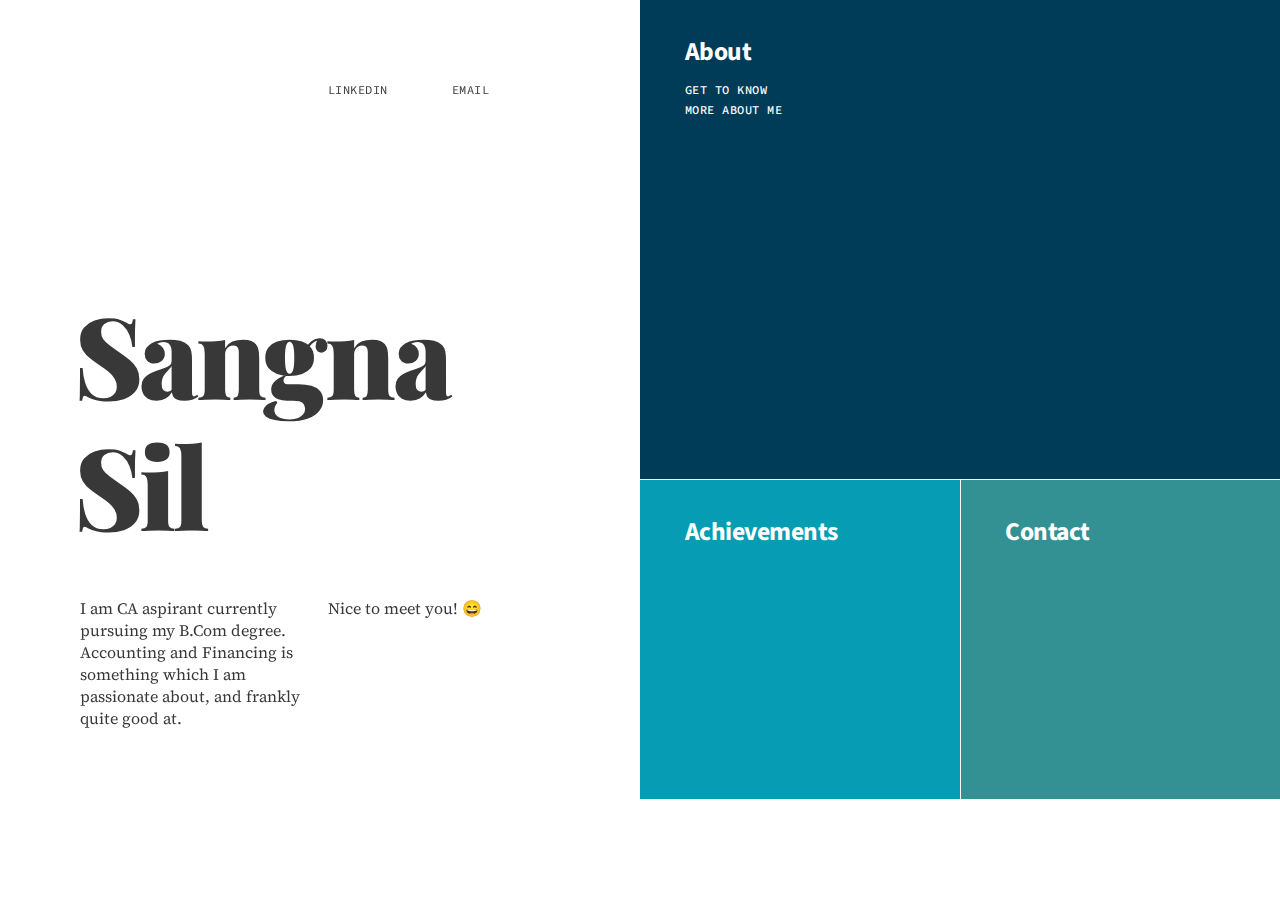
<file: index.html>
<!DOCTYPE html>
<html xmlns="http://www.w3.org/1999/xhtml">

<head>
  <meta charset="UTF-8">
  <meta http-equiv="Content-type" content="text/html; charset=utf-8" />
  <meta name="viewport" content="width=device-width" />
  <link rel="shortcut icon" href="assets/img/favicon.ico" />
  <title>Sangna Sil</title>
  <meta name="keywords" content="sangna sil, portfolio, charted accountant, st xaviers, accountant, finance, intern" />
  <meta property="og:title" content="Sangna Sil" />
  <meta property="og:locale" content="en_US" />
  <meta name="description" content="Hi this is me!" />
  <meta property="og:description" content="Hi this is me!" />
  <meta property="og:url" content="https://sangnasil.github.io/" />
  <meta property="og:site_name" content="Sangna Sil" />
  <script type="application/ld+json">
    {"@type":"WebSite","headline":"Sangna Sil","url":"https://sangnasil.github.io/","description":"Hi! nice to meet you.","name":"Sangna Sil"}</script>

  <link rel="stylesheet" href="assets/css/reset.css" type="text/css" media="all" />
  <link rel="stylesheet" href="assets/css/style.css" type="text/css" media="all" />
  <link href="https://fonts.googleapis.com/css?family=Playfair+Display:900|Source+Code+Pro|Source+Sans+Pro:700|Source+Serif+Pro" rel="stylesheet">

</head>

<body class="fadein">

  <!-- start sidebar-->
  <div class="sidebar">
    <a href="index.html">
      <div class="mark"></div>
    </a>

    <ul>
      <li><a href="https://www.linkedin.com/in/sangnasil/" target="_blank">LinkedIn</a></li>
    </ul>
    <ul>
      <li><a href="silsangna@gmail.com">Email</a></li>
    </ul>

    <div class="intro">
      <h1 class="main">Sangna </br> Sil</h1>
      <h1 class="alternate">Sangna Sil</h1>

      <h2 class="left">I am CA aspirant currently pursuing my B.Com degree. Accounting and Financing is something which I am passionate about, and frankly quite good at. <br /><br /></h2>
      <h2 class="right">Nice to meet you! 😄</h2>
    </div>

  </div>
  <!-- end sidebar -->

  <!-- start tabs-->
  <div class="tabs">

    <a href="about.html">
      <div class="thumb hero about">
        <img class="goingup" src="assets/img/woman.svg">
        <h4>About</h4>
        <p>Get to know</br>more about me</p>
      </div>
    </a>

    <div class="columns">
      <div class="left-column">
        <a href="achievement.html">
          <div class="thumb square achievements">
            <img class="goingup" src="assets/img/target.svg">
            <h4>Achievements</h4>
          </div>
        </a>
      </div>

      <div class="right-column">
        <a href="contact.html">
          <div class="thumb square contact">
            <img class="goingup" src="assets/img/mail.svg">
            <h4>Contact</h4>
          </div>
        </a>
      </div>
    </div>

  </div>
  <!-- end tabs-->

</body>

</html>
</file>
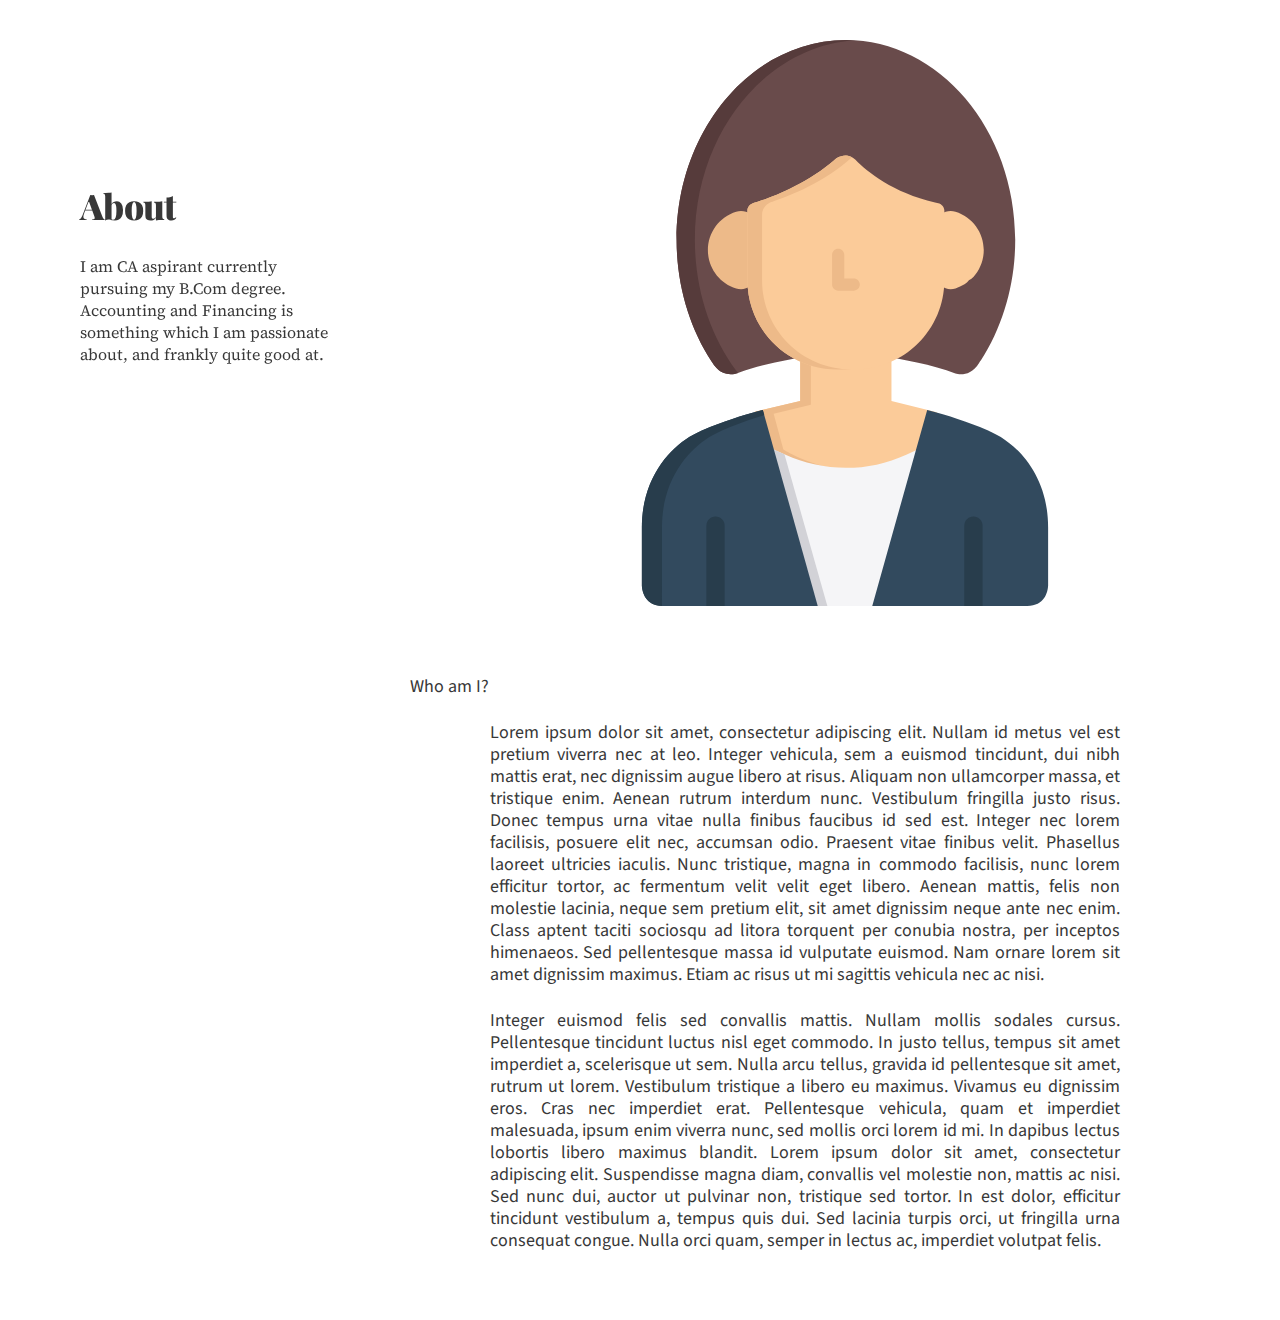
<file: about.html>
<!DOCTYPE html PUBLIC "-//W3C//DTD XHTML 1.0 Transitional//EN" "http://www.w3.org/TR/xhtml1/DTD/xhtml1-transitional.dtd">
<html xmlns="http://www.w3.org/1999/xhtml">

<head>
  <meta http-equiv="Content-type" content="text/html; charset=utf-8" />
  <meta name="viewport" content="width=device-width" />
  <link rel="shortcut icon" href="assets/img/favicon.ico"/>
  <title>About</title>
  <link rel="stylesheet" href="assets/css/reset.css" type="text/css" media="all" />
  <link rel="stylesheet" href="assets/css/style.css" type="text/css" media="all" />
  <link href="https://fonts.googleapis.com/css?family=Playfair+Display:900|Source+Code+Pro|Source+Sans+Pro:700|Source+Serif+Pro" rel="stylesheet">
</head>
<body class="fadein">

  <!-- start sidebar-->
  <div class="detailsidebar">
      <div class="stickybar">
        <a href="index.html">
          <div class="mark">
          </div>
        </a>
      </div>
        <h1 class="detailheader">About</h1>
        <p class="detailstext">I am CA aspirant currently pursuing my B.Com degree. Accounting and Financing is something which I am passionate about, and frankly quite good at.</p>

  </div>
<!-- end sidebar -->

    <div class="detailspane">
    <div class="projectdivider"/>
    <div class><img class="about-img" src="assets/img/woman.svg"></div>

    </br>

    <div class="longform-text" align="justify">
      <h2>Who am I?</h2>
      <p>Lorem ipsum dolor sit amet, consectetur adipiscing elit. Nullam id metus vel est pretium viverra nec at leo. Integer vehicula, sem a euismod tincidunt, dui nibh mattis erat, nec dignissim augue libero at risus. Aliquam non ullamcorper massa, et tristique enim. Aenean rutrum interdum nunc. Vestibulum fringilla justo risus. Donec tempus urna vitae nulla finibus faucibus id sed est. Integer nec lorem facilisis, posuere elit nec, accumsan odio. Praesent vitae finibus velit. Phasellus laoreet ultricies iaculis. Nunc tristique, magna in commodo facilisis, nunc lorem efficitur tortor, ac fermentum velit velit eget libero. Aenean mattis, felis non molestie lacinia, neque sem pretium elit, sit amet dignissim neque ante nec enim. Class aptent taciti sociosqu ad litora torquent per conubia nostra, per inceptos himenaeos. Sed pellentesque massa id vulputate euismod. Nam ornare lorem sit amet dignissim maximus. Etiam ac risus ut mi sagittis vehicula nec ac nisi.</p>
      <p>Integer euismod felis sed convallis mattis. Nullam mollis sodales cursus. Pellentesque tincidunt luctus nisl eget commodo. In justo tellus, tempus sit amet imperdiet a, scelerisque ut sem. Nulla arcu tellus, gravida id pellentesque sit amet, rutrum ut lorem. Vestibulum tristique a libero eu maximus. Vivamus eu dignissim eros. Cras nec imperdiet erat. Pellentesque vehicula, quam et imperdiet malesuada, ipsum enim viverra nunc, sed mollis orci lorem id mi. In dapibus lectus lobortis libero maximus blandit. Lorem ipsum dolor sit amet, consectetur adipiscing elit. Suspendisse magna diam, convallis vel molestie non, mattis ac nisi. Sed nunc dui, auctor ut pulvinar non, tristique sed tortor. In est dolor, efficitur tincidunt vestibulum a, tempus quis dui. Sed lacinia turpis orci, ut fringilla urna consequat congue. Nulla orci quam, semper in lectus ac, imperdiet volutpat felis.</p>
    </div>
    </div>
</body>
</html>
</file>
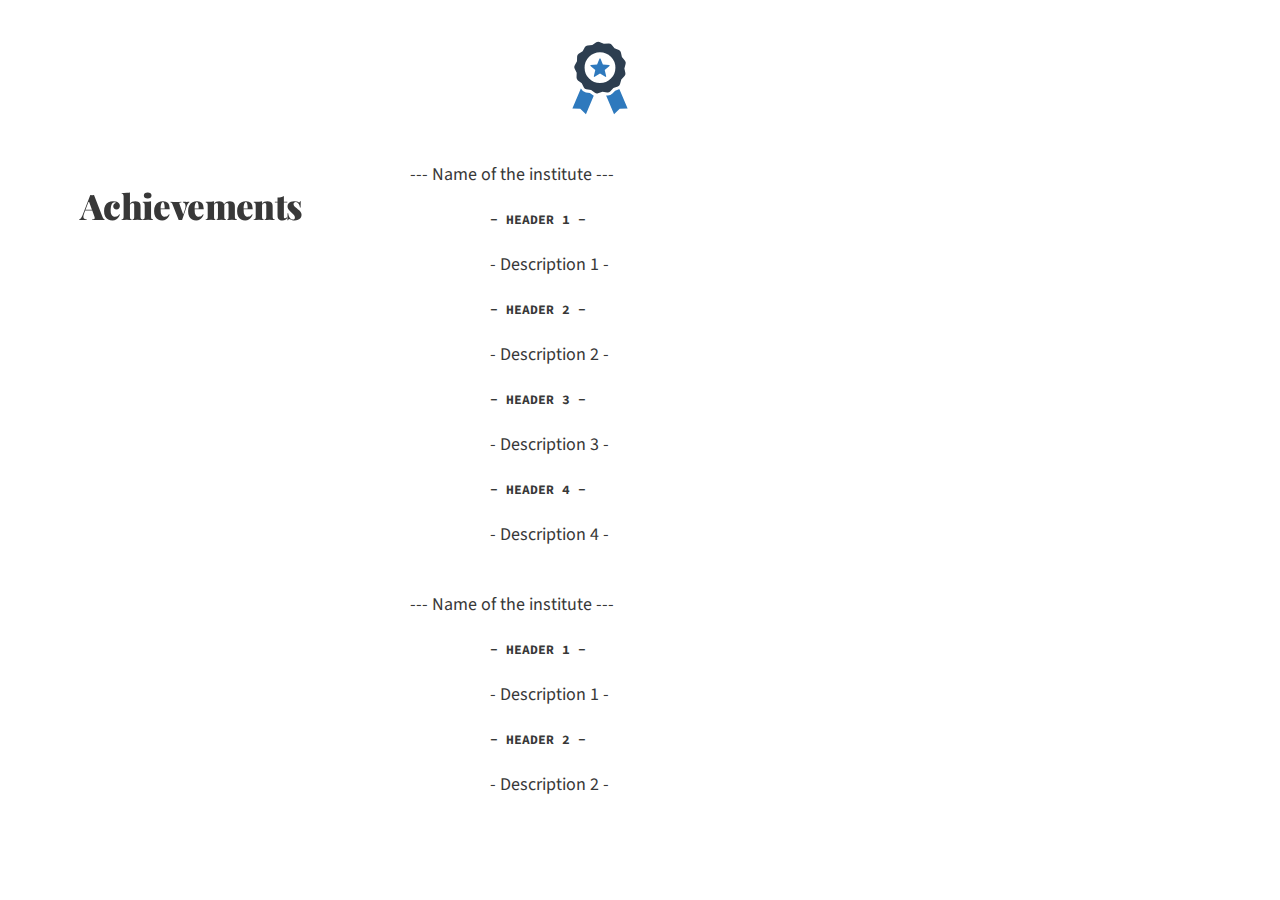
<file: achievement.html>
<!DOCTYPE html PUBLIC "-//W3C//DTD XHTML 1.0 Transitional//EN" "http://www.w3.org/TR/xhtml1/DTD/xhtml1-transitional.dtd">
<html xmlns="http://www.w3.org/1999/xhtml">

<head>
  <meta http-equiv="Content-type" content="text/html; charset=utf-8" />
  <meta name="viewport" content="width=device-width" />
  <link rel="shortcut icon" href="assets/img/favicon.ico" />
  <title>Achievements</title>
  <link rel="stylesheet" href="assets/css/reset.css" type="text/css" media="all" />
  <link rel="stylesheet" href="assets/css/style.css" type="text/css" media="all" />
  <link href="https://fonts.googleapis.com/css?family=Playfair+Display:900|Source+Code+Pro|Source+Sans+Pro:700|Source+Serif+Pro" rel="stylesheet">
</head>

<body class="fadein">

  <!-- start sidebar-->
  <div class="detailsidebar">
    <div class="stickybar">
      <a href="index.html">
        <div class="mark">
        </div>
      </a>
    </div>
    <h1 class="detailheader">Achievements</h1>
  </div>
  <!-- end sidebar -->

  <div class="detailspane">
    <div class="projectdivider" />
    <div><img class="achievement-header" src="assets/img/ach.svg"></div>
    <div class="longform-text" align="justify">

      <h2> --- Name of the institute --- </h2>

      <p><b> - Header 1 -</b></p>
      <p> - Description 1 - </p>

      <p><b> - Header 2 -</b></p>
      <p> - Description 2 - </p>

      <p><b> - Header 3 -</b></p>
      <p> - Description 3 - </p>

      <p><b> - Header 4 -</b></p>
      <p> - Description 4 - </p>

      <h2> --- Name of the institute --- </h2>

      <p><b> - Header 1 -</b></p>
      <p> - Description 1 - </p>

      <p><b> - Header 2 -</b></p>
      <p> - Description 2 - </p>

    </div>
  </div>

</body>

</html>
</file>
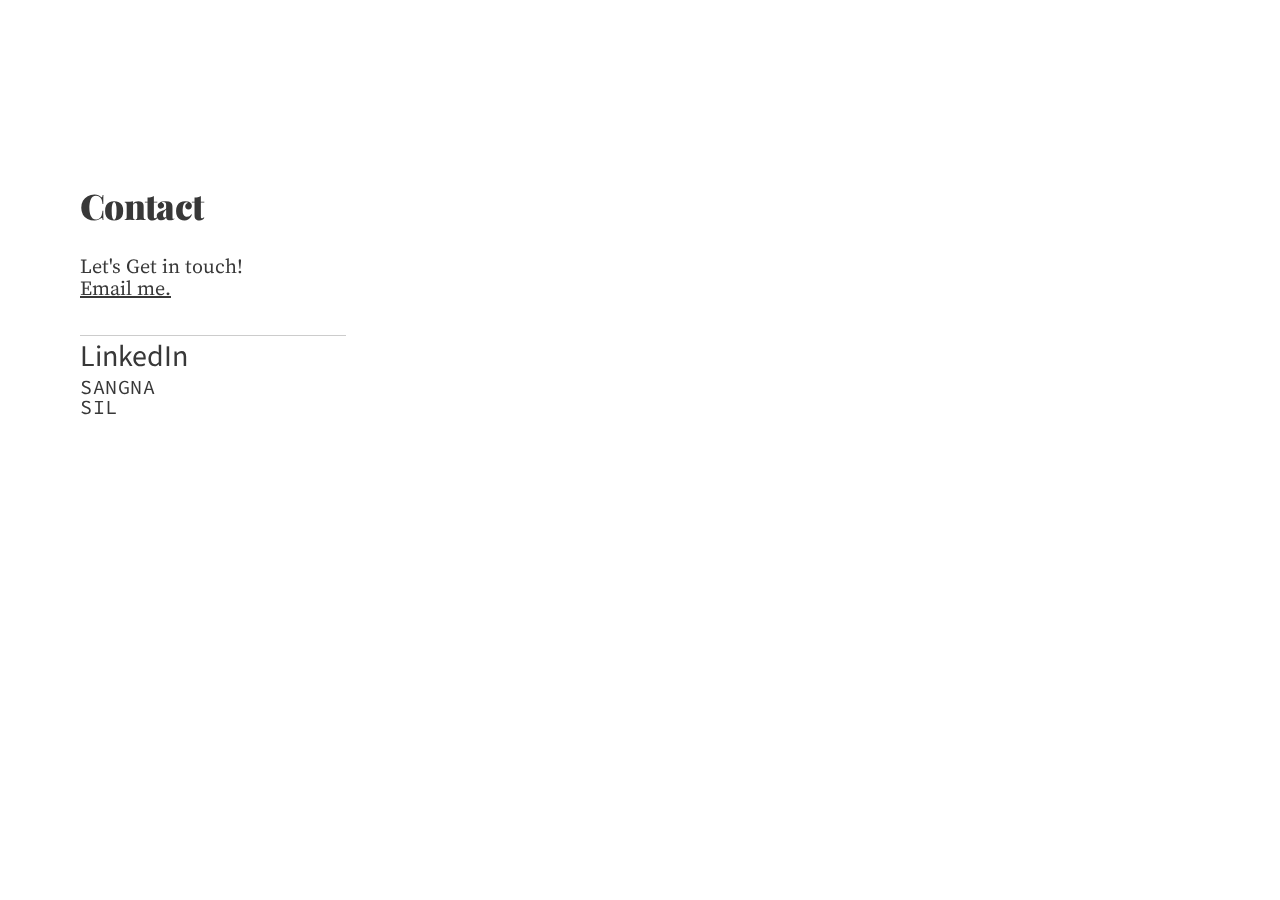
<file: contact.html>
<!DOCTYPE html PUBLIC "-//W3C//DTD XHTML 1.0 Transitional//EN" "http://www.w3.org/TR/xhtml1/DTD/xhtml1-transitional.dtd">
<html xmlns="http://www.w3.org/1999/xhtml">

<head>
  <title>Contact</title>
  <link rel="shortcut icon" href="assets/img/favicon.ico"/>
  <link rel="stylesheet" href="assets/css/reset.css" type="text/css" media="all" />
  <link rel="stylesheet" href="assets/css/style.css" type="text/css" media="all" />
  <link href="https://fonts.googleapis.com/css?family=Playfair+Display:900|Source+Code+Pro|Source+Sans+Pro:700|Source+Serif+Pro" rel="stylesheet">
</head>
<body class="fadein">

  <!-- start sidebar-->
  <div class="detailsidebar">
    <div class="stickybar">
        <a href="index.html">
          <div class="mark">
          </div>
        </a>
      </div>
    <h1 class="detailheader">Contact</h1>
    <p class="detailstext" style="font-size: 20px;">Let's Get in touch!</p>



    <p class="detailstext" style="font-size: 20px;"><a href="mailto:silsangna@gmail.com"><u>Email me.</u></a></p>

      <h2 class="sectionheader" style="font-size: 30px">LinkedIn</h2>
      <ul class="projectlist left">
        <li style="font-size: 20px"><a href="https://www.linkedin.com/in/sangnasil/" target="_blank">Sangna Sil</a></li>
      </ul>

  </div>
<!-- end sidebar -->


</body>
</html>
</file>
<file: assets/css/style.css>
/* KEYFRAMES */
@-webkit-keyframes goingup {
  0%   {top: 20%; opacity:0;}
  25%  {top: 0%;}
  100% {top: 4%; opacity:1;}
}

@keyframes goingup {
  0%   {top: 20%; opacity:0;}
  25%  {top: 0%;}
  100% {top: 4%; opacity:1;}
}

@-webkit-keyframes fadein {
  0%   {opacity:0;}
  100% {opacity:1.0;}
}


/* ANIMATION CLASSES */
.goingup {
  opacity: 0;
  -webkit-animation-delay: .75s;
  -webkit-animation-name: goingup;
  -webkit-animation-fill-mode: forwards;
  -webkit-animation-duration: .5s;
  -webkit-animation-timing-function: ease-in-out;
}


.fadein {
  -webkit-animation-name: fadein;
  -webkit-animation-fill-mode: forwards;
  -webkit-animation-duration: 0.75s;
  -webkit-animation-timing-function: ease-in-out;
}


/* TYPOGRAPHY */
html, body{
  height:100%;
  font-family:'Source Serif Pro', georgia, sans-serif;
  font-size: 16px;
  font-weight: 400;
  color: #383838;
  line-height: 22px;
  width: 100%;
  height: 100%;
  text-rendering: optimizeLegibility;
  margin: 0;
  -webkit-font-smoothing: antialiased;
}

a {
  text-decoration: none;
  color: #383838;
}

a:hover {
  -webkit-transition: color .35s;
  color: #999;
}

h1 {
	font-variant-ligatures: common-ligatures;
	margin: 0 0 3.75vw 5.75vw;
	font-family:'Playfair Display',Times, 'Times New Roman', serif;
	font-size: 8.85vw;
	font-weight: 900;
  letter-spacing: -0.25vw;
  line-height: 10.25vw;
}

.fa {
  color: #ccc;
}


.ampersand {
  padding-left: .4vw;
}

h2 {
   padding-right: 1.25vw;
   width: 18.125vw;
   float: left;
 }

.longform-text {
  margin-right: 12.5vw;
  margin-bottom: 48px;
}

.longform-text-quote {
  padding-left: 2vw !important;
  border-left: 1px solid #ccc;
}

.longform-text p {
  margin-left: 6.25vw;
  margin-top: 24px;
}

.longform-text a {
  text-decoration: underline;
}

.longform-text h2 {
  font-family:'Source Sans Pro', helvetica, arial, serif !important;
  width: 100%;
  font-size: 18px;
  float: none;
  margin-top: 48px;
}

.longform-text ul {
  margin-left: 6.25vw;
  width: 100%;
  float: none;
  text-transform: none;
  font-family: 'Source Serif Pro', georgia, sans-serif;
  font-size: 16px !important;
  letter-spacing: 0px;
  list-style-type: inherit;
  margin-top: 24px;
  line-height: 22px !important;
}

.longform-text li {
  margin-top: 18px;
  margin-right: 6.25vw;
  margin-left: 1.56vw;
}

.longform-text b {
  font-weight: 700;
  font-family: 'Source Code Pro', georgia, sans-serif;
  text-transform: uppercase;
  font-size: 13px;
  line-height: 20px;
}

ul {
  width: 9.6875vw;
  float: left;
  line-height: 20px!important;
  font-family: 'Source Code Pro', monaco, monospace;
  font-size: 12px !important;
  letter-spacing: .5px;
  text-transform: uppercase;
}




.mark {
  width: 2.5vw;
  margin: .35vw 16.875vw 0 6.25vw;
  float: left;
  fill: #383838;
  -webkit-transition: fill .15s ease-in;
}

.mark:hover {
  fill: #999;
}


/* LAYOUT */
.left {
  margin-left: 6.25vw;
}

.sidebar {
	width: 50%;
  margin-top: 6.25vw;
	position: fixed;
}

.tabs {
	width: 50%;
  margin-left: 50vw;
  color: #fff;
  background-color: #fff;
}
.columns {
  display: flex;
  width: 100%;
}

.left-column {
  display: flex;
  flex-wrap: wrap;
  flex: 1;
  flex-direction: column;
  border-right: 1px solid white;
  box-sizing: border-box;
}
.right-column {
  display: flex;
  flex-wrap: wrap;
  flex: 1;
  flex-direction: column;
}

.tabs a {
  color: #fff;
}


/* about */
.about {
  background-color: #003b57;
}

.about img {
  position: absolute;
  height: 75%;
  width: 75%;
  right: 0%;
  padding-top: 5%;
  -webkit-transition: all .2s ease-out;
}

.about:hover {
  background-color: #002a3d;
  box-shadow: inset 0 0 0 1.25vw #003b57;
}

.about:hover img {
  right: 5%;
  height: 85%;
  width: 85%;
}

.about-img {
  display: block;
  margin: 0 auto;
  width: 65%;
}

/* framework */
.framework {
  background-color: #cf4748;
}

.framework:hover {
  background-color: #a83939;
  box-shadow: inset 0 0 0 1.25vw #cf4748;
}

.framework:hover img {
  height: 105%;
  width: 105%;
  right: 0%;
}

.framework img {
  position: absolute;
  right: -5%;
  top: 100%;
  height: 110%;
  width: 110%;
  opacity: 0;
  -webkit-transition: all .2s ease-out;
}

/* download */
.download {
  background-color: #7c5b70;
}

.download:hover {
  background-color: #57404e;
  box-shadow: inset 0 0 0 1.25vw #7c5b70;
}

.download img {
  position: absolute;
  height: 80%;
  width: 80%;
  right: 5%;
  opacity: 0;
  -webkit-transition: all .2s ease-out;
}

.download:hover img {
  height: 75%;
  width: 75%;
  right: 10%;
}

/* achievements */
.achievements {
  background: #069CB3;
}

.achievements:hover {
  background-color: #067788;
  box-shadow: inset 0 0 0 1.25vw #069CB3;
}

.achievements img {
  position: absolute;
  height: 70%;
  width: 70%;
  right: 5%;
  padding-top: 15%;
  opacity: 0;
  -webkit-transition: all .2s ease-out;
}

.achievements:hover img {
  right: 10%;
  height: 60%;
  width: 60%;
}

.achievement-header {
  width: 20%;
  display: block;
  margin: 0 auto;
}

/* contact */
.contact {
  background: #339194;
}

.contact:hover {
  background-color: #256b6e;
  box-shadow: inset 0 0 0 1.25vw #339194;
}

.contact img {
  position: absolute;
  height: 70%;
  width: 70%;
  right: 5%;
  padding-top: 15%;
  opacity: 0;
  -webkit-transition: all .2s ease-out;
}

.contact:hover img {
  right: 10%;
  height: 60%;
  width: 60%;
}


/* PROJECT SHAPES*/

.hero {
	width: 100%;
  height: 37.5vw;
  border-bottom: 1px solid white;
  box-sizing: border-box;
}

.vertical {
	height: 50vw;
  box-sizing: border-box;
  border-bottom: 1px solid white;
}

.square {
	height: 25vw;
  box-sizing: border-box;
  border-bottom: 1px solid white;
}


.thumb {
  padding: 3.5vw 0 0 3.5vw;
  text-align: left;
  position: relative;
  overflow: hidden;
  -webkit-transition: background-color .2s ease-out, box-shadow .2s ease-out;
}



.thumb h4 {
    font-family:'Source Sans Pro', helvetica, arial, serif;
    font-size: 2vw;
    letter-spacing: -0.5px;
    float: left;
    font-weight: 700;
    line-height: 14px;
    }

.thumb p {
  font-weight: 500;
  line-height: 20px !important;
  font-size: 12px !important;
  letter-spacing: .5px;
  text-transform: uppercase;
  margin-top: 2.75vw;
  font-family: 'Source Code Pro', monaco, monospace;
}



.intro {
  padding-top: 25vh;
}

.alternate {
  display:none;
  font-size: 4.85vw;
  margin-bottom: 1vw;
}

/* Interior Page Styles */
.projectdivider {
  font-family: 'Source Sans Pro', helvetica, arial;
  padding: 40px 0 20px 0px;
  float: left;
  font-size: 18px;
  background-color: #fff;
}

.detailheader {
  font-size: 2.75vw;
  font-weight: 900;
  letter-spacing: -0.05vw;
  line-height: normal;
  margin: 0 0 2vw 6.25vw;
  width: 19.5vw;
  padding-top: 8vw;
}

.detailsidebar {
	width: 32vw;
  margin-top: 6.25vw;
	position: fixed;
}

.detailstext {
  margin-left: 6.25vw;
  width: 19.5vw;
}

.sectionheader {
  font-family: 'Source Sans Pro', helvetica, arial;
  border-top: 1px solid #ccc;
  font-size: 16px;
  margin: 4vh 0 1vh 6.25vw;
  padding-top: 10px;
  width:19.5vw;
}

.projectlist {
  width: 9.75vw;
  font-weight: 400;
}

.morework {
  position: fixed;
  bottom: 0;
  margin-bottom: 6.25vw;
  height: auto;
  width: 32vw;
}



.morework-mobile{
  display: none;
}
.pagination {
  float: right;
  width: 9.75vw;
  margin-right: 6.25vw;
  margin-top: .35vw;
  display: none;
}

.pagination img {
  width: 100%;
}

.leftarrow {
  width: 3vw;
  float: left;
}

.rightarrow {
  width: 3vw;
  float: right;
}

.icons {
  margin: 0 0 0 6.25vw;
  width: 19.5vw;
  float: left;
  position: fixed;
  bottom: 6.25vw;
  }

.fa-lg  {
  margin-right: .25vw;
  font-size: 1.5em !important;
  line-height: 4vh !important;
}

.detailspane {
	width: 68vw;
  margin-left: 32vw;
}
.projecttype {
  width: 9.6875vw;
  float: left;
  line-height: 18px;
  font-size: 12px;
  font-weight: 500;
  margin: 0 0 0 6.25vw;
  position: inherit;
}

.fullwidth img {
  width: 85%;
}

.fullwidth {
  width: 68vw;
  border-bottom: 1px solid white;
  box-sizing: border-box;
}

.halfwidth img {
  width: 100%;
}

.halfwidth {
  width: 34vw;
  background-color: #f1f1f1;
  float: left;
  border-bottom: 1px solid white;
  box-sizing: border-box;
}



@media (max-height: 750px){

  .morework {
    position: inherit;
    bottom: inherit;
    margin-bottom: 0vw;
    height: auto;
    width: 32vw;
  }

}



@media (max-width: 1450px){
  ul {
    font-size: 12px;
    line-height: 18px;
  }



  .thumb p {
    font-size: 12px;
    line-height: 18px;
  }

  .mark {
    width: 3vw;
    margin: .35vw 16.375vw 0 6.25vw;
  }

  .intro {
    padding-top: 23vh;
  }
}


@media (max-width: 960px){

  .name{
    width: 12.5vw;
  }

  ul{
    width: 12.5vw;
  }

  h2{
    float: none;
    width: 37.5vw;
  }


  .right{
    margin-left:6.25vw;
  }

  .mark {
    width: 4vw;
    margin-right: 9.5vw;
  }

  /* INTERIOR PAGES */

  .detailstext {
    font-size: 12px;
    line-height: 18px;
  }

  .projectlist.left {
    width: 19.5vw;
  }


}




@media (max-width: 736px){
  .projectdivider {
    padding-left: 6.25vw;
  }

  .sidebar {
    position: inherit;
    width: 100vw;
  }

  .intro {
    padding-top: 28vw;
 }

  .tabs {
    width: 100vw;
    margin-left: 0vw;
  }

  .mark{
    position: inherit;
    width: 5.875vw;
    float: left;
    margin-right: 39.875vw;
  }

  ul {
    width: 21.875vw;
    line-height: 20px;
  }

  .longform-text {
    margin-right: 6.25vw !important;
    margin-left: 6.25vw;
    margin-bottom: 24px;
  }

  .longform-text p {
    margin-left: 0;
  }
  .longform-text h2 {
    margin-top: 0;
    margin-bottom: 0;
    padding-bottom: 0;
  }


.main {
    display: none;
  }

.alternate {
  display: inherit;
  font-size: 11vw;
}

h2 {
    width:41.75vw;
    float: left;
    font-size: 14px;
    line-height: 20px;
    padding: 6vw 4vw 8vw 0;
  }

  .right{
    margin-left: 0vw;
  }

  .hero {
  	width: 100vw;
    height: 75vw;
  }

  .left-column {
    width: 50%;
  }

  .right-column {
    width: 50%;
  }

  .vertical {
  	height: 100vw;
  }

  .square {
    height: 50vw;
  }


  .thumb {
    padding: 6.25vw 0 0 6.25vw;
  }

  .thumb h4 {
    font-size: 5vw;
    width: 100%;
  }

  .thumb p {
    margin-top: 7vw;
    opacity: 1;
    position: inherit;
  }
  .thumb:hover p {
    margin-top: 7vw;
  }

/* INTERIOR PAGE STYLES */

  .detailheader {
    font-size: 11vw;
    width: 87.5vw;
    padding-top: 15.25vw;
    line-height: 8.25vw;
  }

  .detailsidebar {
    position: inherit;
    width: 100vw;
    margin-top: 0;
  }

  .detailstext {
    width: 87.5vw;
    margin-top: 6vw;
    margin-bottom: 10vw;
    font-size: 16px;
    line-height: 24px;
  }

  .detailspane {
    width: 100%;
    margin-left: 0;
  }

  .fullwidth {
    width: 100%;
    float: none;
  }

  .morework {
    display: none;
  }

  .morework-mobile {
    display: inherit;
    width: 100%;
    height: 200px;
  }

  .sectionheader {
    width: 87.5%;
  }

  .projectlist {
    width: 50%;
  }

  .projectlist.left {
    width: 43.75%;
  }

  .halfwidth {
    width: 50vw;
  }

  .pagination {
    display: inherit;
    width: 20vw;
  }

  .leftarrow {
    width: 5.875vw;
  }

  .rightarrow {
    width: 5.875vw;
  }

  .stickybar {
    background-color: rgba(255, 255, 255, 0.95);
    width: 100vw;
    height: 6.225vw;
    padding: 3vw 0 3vw 0;
    position: fixed;
    top: 0;
  }

}

@media (orientation: portrait){
  .projectdivider {
    padding-left: 6.25vw;
  }

  .sidebar {
    position: inherit;
    width: 100vw;
  }

  .tabs {
    width: 100vw;
    margin-left: 0vw;
  }

  .mark{
    position: inherit;
    width: 5.875vw;
    float: left;
    margin-right: 39.875vw;
  }

  ul {
    width: 21.875vw;
    line-height: 20px;
  }

.main {
    display: none;
  }

.alternate {
  display: inherit;
  font-size: 11vw;
}

h2 {
    width:41.75vw;
    float: left;
    font-size: 14px;
    line-height: 20px;
    padding: 6vw 4vw 8vw 0;
  }

  .right{
    margin-left: 0vw;
  }

  .hero {
  	width: 100vw;
    height: 75vw;
  }

  .left-column {
    width: 50%;
  }

  .right-column {
    width: 50%;
  }

  .vertical {
  	height: 100vw;
  }

  .square {
    height: 50vw;
  }


  .thumb {
    padding: 6.25vw 0 0 6.25vw;
  }

  .thumb h4 {
    font-size: 5vw;
    width: 100%;
  }

  .thumb p {
    margin-top: 7vw;
    opacity: 1;
    position: inherit;
  }
  .thumb:hover p {
    margin-top: 7vw;
  }

/* INTERIOR PAGE STYLES */

  .detailheader {
    font-size: 11vw;
    width: 87.5vw;
    padding-top: 15.25vw;
    line-height: 8.25vw;
  }

  .detailsidebar {
    position: inherit;
    width: 100vw;
    margin-top: 0;
  }

  .detailstext {
    width: 87.5vw;
    margin-top: 6vw;
    margin-bottom: 10vw;
    font-size: 16px;
    line-height: 24px;
  }

  .detailspane {
    width: 100%;
    margin-left: 0;
  }

  .fullwidth {
    width: 100%;
    float: none;
  }

  .morework {
    display: none;
  }

  .morework-mobile {
    display: inherit;
    width: 100%;
    height: 200px;
  }

  .sectionheader {
    width: 87.5%;
  }

  .projectlist {
    width: 50%;
  }

  .projectlist.left {
    width: 43.75%;
  }

  .halfwidth {
    width: 50vw;
  }

  .pagination {
    display: inherit;
    width: 20vw;
  }

  .leftarrow {
    width: 5.875vw;
  }

  .rightarrow {
    width: 5.875vw;
  }

  .stickybar {
    background-color: rgba(255, 255, 255, 0.95);
    width: 100vw;
    height: 6.225vw;
    padding: 3vw 0 3vw 0;
    position: fixed;
    top: 0;
  }

  .longform-text {
    margin-left: 6.25vw;
    margin-right: 6.25vw;
  }

  .longform-text p {
    margin-left: 0;
  }
  .longform-text h2 {
    margin-top: 0;
    padding-bottom: 0;
  }

}

@media (min-aspect-ratio: 16/8) {

  .alternate {
    display: inherit;
  }
  .main {
    display: none;
  }
}

@media (max-width: 450px){
  ul {
    font-size: 10px!important;
    line-height: 18px !important;
  }

  .thumb p {
    font-size: 10px !important;
    line-height: 18px !important;
  }


  .mark{
    width: 10vw;
    margin-right: 35.75vw;
  }

  .leftarrow {
    width: 10vw;
  }

  .detailheader {
    padding-top: 30.25vw;
  }

  .rightarrow {
    width: 10vw;
  }
  .stickybar {
    height: 10.35vw;
  }
  .pagination {
    width: 30vw;
  }

  .stickybar {
    padding: 6.25vw 0 6.25vw 0;
  }

}
</file>
